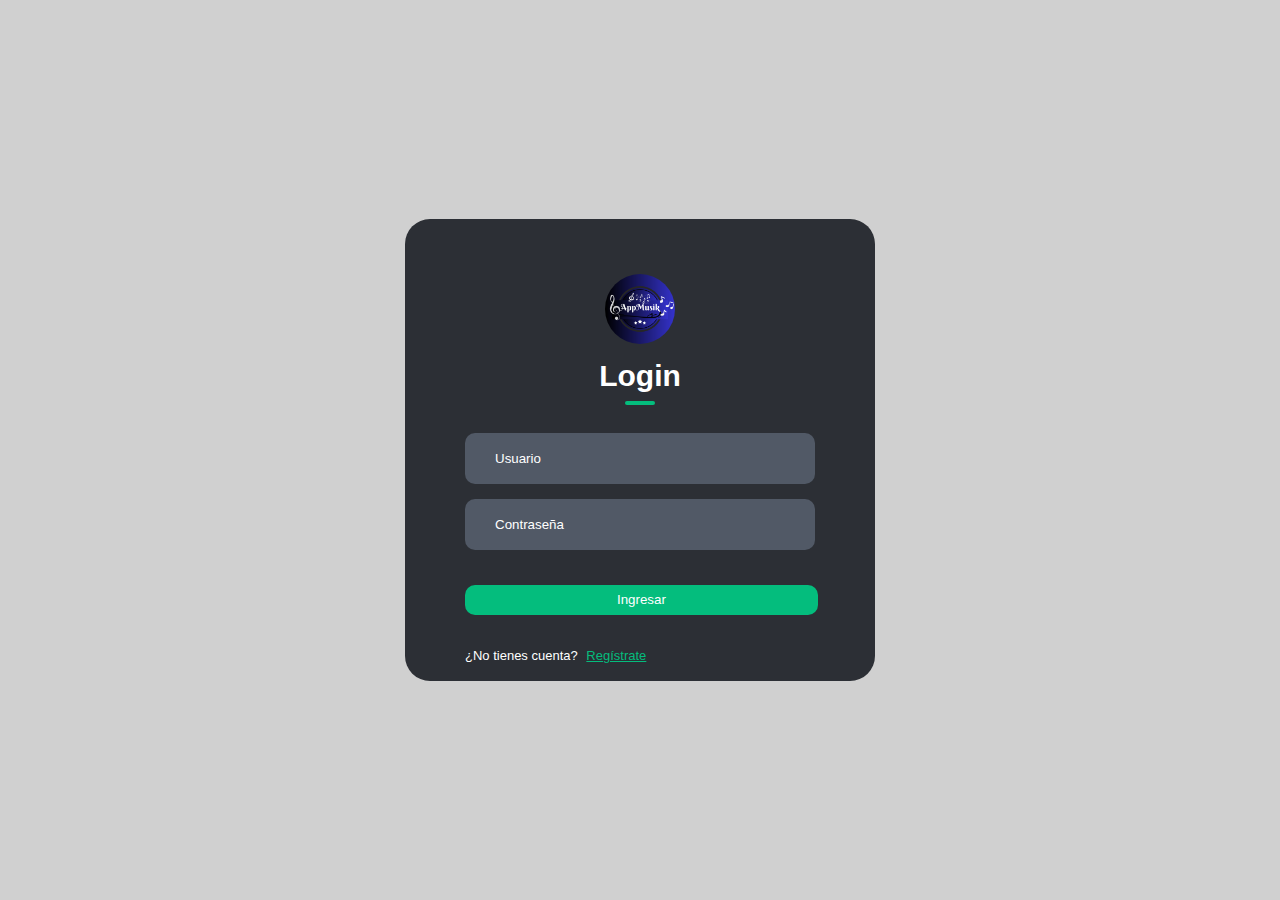
<file: index.html>
<!DOCTYPE html>
<html lang="es">
<head>
    <meta charset="UTF-8">
    <meta name="viewport" content="width=device-width, initial-scale=1.0">
    <title>Login y Registro</title>
    <link rel="stylesheet" href="styles.css">
    <link rel="stylesheet" href="https://cdnjs.cloudflare.com/ajax/libs/font-awesome/6.5.2/css/all.min.css" integrity="sha512-SnH5WK+bZxgPHs44uWIX+LLJAJ9/2PkPKZ5QiAj6Ta86w+fsb2TkcmfRyVX3pBnMFcV7oQPJkl9QevSCWr3W6A==" crossorigin="anonymous" referrerpolicy="no-referrer" />

</head>
<body>
    <div class="container">
        <div class="form-content" id="login-form">
            <div class="login-logo">
                <img src="/img/logo.png" alt="Logo">
            </div>
            <h1>Login</h1>

            <form onsubmit="login(event)">
                <div class="input-field">
                    <i class="fa solid fa-user"></i>
                    <input type="text" id="login-username" placeholder="Usuario" required>
                </div>
                <div class="input-field">
                    <i class="fa solid fa-lock"></i>
                    <input type="password" id="login-password" placeholder="Contraseña" required>
                </div>
                <div class="btn-field">
                    <button type="submit">Ingresar</button>
                </div>
                <p>¿No tienes cuenta? <a href="#" id="show-register">Regístrate</a></p>
            
            </form>
        </div>

        <div class="form-content hidden" id="register-form">
            <div class="login-logo">
                <img src="img/logo.png" alt="Logo">
            </div>
            <h1>Registro</h1>
            <form>
                <div class="input-field">
                    <i class="fa solid fa-user"></i>
                    <input type="text" id="register-username" placeholder="Usuario" required>
                </div>
                <div class="input-field">
                    <i class="fa solid fa-lock"></i>
                    <input type="password" id="register-password" placeholder="Contraseña" required>
                </div>
                <div class="input-field">
                    <i class="fa solid fa-envelope"></i>
                    <input type="email" id="register-email" placeholder="Email" required>
                </div>
                <div class="input-field">
                    <i class="fa solid fa-phone"></i>
                    <input type="tel" id="register-phone" placeholder="Teléfono" required>
                </div>
                <div class="input-field">
                    <i class="fa solid fa-users"></i>
                    <input type="text" id="register-cellphone" placeholder="Rol" required>
                </div>
                <div class="btn-field">
                    <button type="submit">Registrar</button>
                </div>
                <p>¿Ya tienes cuenta? <a href="#" id="show-login">Ingresa</a></p>
            </form>
        </div>
    </div>
    <script src="scripts.js"></script>
</body>
</html>
</file>
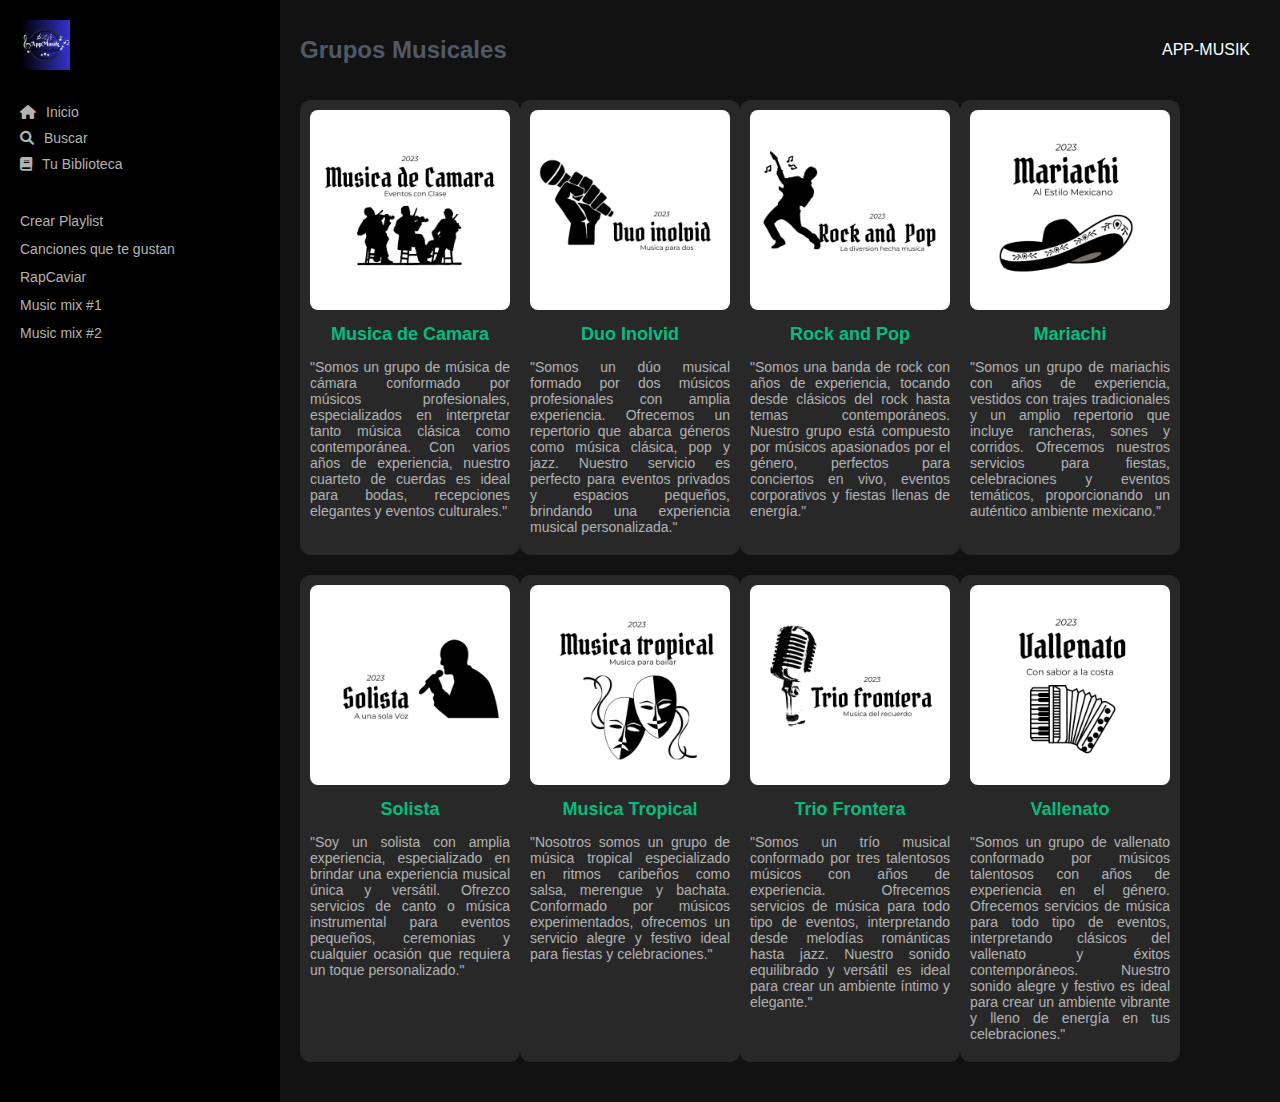
<file: music.html>
<!DOCTYPE html>
<html lang="es">
<head>
    <meta charset="UTF-8">
    <meta name="viewport" content="width=device-width, initial-scale=1.0">
    <title>Grupos Musicales</title>
    <link rel="stylesheet" href="music.css">
    <link rel="stylesheet" href="https://cdnjs.cloudflare.com/ajax/libs/font-awesome/6.0.0-beta3/css/all.min.css">
</head>
<body>
    <div class="sidebar">
        <div class="logo">
            <img src="img/logo.png" alt="Logo">
        </div>
        <nav>
            <ul>
                <li><a href="/index.html"><i class="fas fa-home"></i> Inicio</a></li>
                <li><a href="#"><i class="fas fa-search"></i> Buscar</a></li>
                <li><a href="#"><i class="fas fa-book"></i> Tu Biblioteca</a></li>
            </ul>
        </nav>
        <div class="playlists">
            <!-- <p>PLAYLISTS</p> -->
            <ul>
                <li><a href="#">Crear Playlist</a></li>
                <li><a href="#">Canciones que te gustan</a></li>
                <li><a href="#">RapCaviar</a></li>
                <li><a href="#">Music mix #1</a></li>
                <li><a href="#">Music mix #2</a></li>
            </ul>
        </div>
    </div>
    <div class="main-content">
        <header>
            <h1>Grupos Musicales</h1>
            <div class="profile">
                <span>APP-MUSIK</span>
                <!-- <img src="img/trio.png" alt="Profile Picture"> -->
            </div>
        </header>
        <section class="playlists">
            <div class="playlist">
                <a href="songlist.html">
                    <img src="img/camara.png" alt="Playlist 1">
                    <h2>Musica de Camara</h2>
                </a>
                <p>"Somos un grupo de música de cámara conformado por músicos profesionales, especializados en interpretar tanto música clásica como contemporánea. Con varios años de experiencia, nuestro cuarteto de cuerdas es ideal para bodas, recepciones elegantes y eventos culturales."</p>
            </div>
            <div class="playlist">
                <a href="songlist.html">
                    <img src="img/duo.png" alt="Playlist 2">
                    <h2>Duo Inolvid</h2>
                </a>
                <p>"Somos un dúo musical formado por dos músicos profesionales con amplia experiencia. Ofrecemos un repertorio que abarca géneros como música clásica, pop y jazz. Nuestro servicio es perfecto para eventos privados y espacios pequeños, brindando una experiencia musical personalizada."</p>
            </div>
            <div class="playlist">
                <a href="songlist.html">
                    <img src="img/rock.png" alt="Playlist 3">
                    <h2>Rock and Pop</h2>
                </a>
                <p>"Somos una banda de rock con años de experiencia, tocando desde clásicos del rock hasta temas contemporáneos. Nuestro grupo está compuesto por músicos apasionados por el género, perfectos para conciertos en vivo, eventos corporativos y fiestas llenas de energía."</p>
            </div>
            <div class="playlist">
                <a href="songlist.html">
                    <img src="img/mariachi.png" alt="Playlist 4">
                    <h2>Mariachi</h2>
                </a>
                <p>"Somos un grupo de mariachis con años de experiencia, vestidos con trajes tradicionales y un amplio repertorio que incluye rancheras, sones y corridos. Ofrecemos nuestros servicios para fiestas, celebraciones y eventos temáticos, proporcionando un auténtico ambiente mexicano."</p>
            </div>
            <div class="playlist">
                <a href="songlist.html">
                    <img src="img/solista.png" alt="Playlist 5">
                    <h2>Solista</h2>
                </a>
                <p>"Soy un solista con amplia experiencia, especializado en brindar una experiencia musical única y versátil. Ofrezco servicios de canto o música instrumental para eventos pequeños, ceremonias y cualquier ocasión que requiera un toque personalizado."</p>
            </div>
            <div class="playlist">
                <a href="songlist.html">
                    <img src="img/tropical.png" alt="Playlist 6">
                    <h2>Musica Tropical</h2>
                </a>
                <p>"Nosotros somos un grupo de música tropical especializado en ritmos caribeños como salsa, merengue y bachata. Conformado por músicos experimentados, ofrecemos un servicio alegre y festivo ideal para fiestas y celebraciones."</p>
            </div>
            <div class="playlist">
                <a href="songlist.html">
                    <img src="img/trio.png" alt="Playlist 7">
                    <h2>Trio Frontera</h2>
                </a>
                <p>"Somos un trío musical conformado por tres talentosos músicos con años de experiencia. Ofrecemos servicios de música para todo tipo de eventos, interpretando desde melodías románticas hasta jazz. Nuestro sonido equilibrado y versátil es ideal para crear un ambiente íntimo y elegante."</p>
            </div>
            <div class="playlist">
                <a href="songlist.html">
                    <img src="img/Vallenato.png" alt="Playlist 8">
                    <h2>Vallenato</h2>
                </a>
                <p>"Somos un grupo de vallenato conformado por músicos talentosos con años de experiencia en el género. Ofrecemos servicios de música para todo tipo de eventos, interpretando clásicos del vallenato y éxitos contemporáneos. Nuestro sonido alegre y festivo es ideal para crear un ambiente vibrante y lleno de energía en tus celebraciones."</p>
            </div>
        </section>
    </div>
</body>
</html>
</file>
<file: styles.css>
/* styles.css */

body { 
    margin: 0;
    padding: 0;
    font-family: Arial, Helvetica, sans-serif;
    box-sizing: border-box;
    text-decoration: none;
}

.login-logo {
    margin-top: 40px;
    width: auto;
    height: auto;
}

.login-logo img {
    margin-top: -10px;
    margin-bottom: -25px;
    width: 100px;
    border-radius: 100px;
    transform: scale(0.7);
}

.container {
    width: 100%;
    height: 100vh;
    background-color: #d0d0d0;
    display: flex;
    align-items: center;
    justify-content: center;
}

.form-content {
    width: 100%;
    max-width: 350px;
    background-color: #2c2f35;
    padding: 10px 60px 5px;
    text-align: center;
    border-radius: 25px;
}

.form-content h1 {
    font-size: 30px;
    margin-bottom: 40px;
    color: #FFFFFF;
    position: relative;
}

.form-content h1::after {
    content: '';
    width: 30px;
    height: 4px;
    border-radius: 3px;
    background-color: #04BD7D;
    position: absolute;
    bottom: -12px;
    left: 50%;
    transform: translate(-50%);
}

.input-field {
    background-color: #515966;
    margin: 15px 0;
    border-radius: 10px;
    display: flex;
    align-items: center;
    transition: max-height 0.5s;
    overflow: hidden;
}

input {
    width: 100%;
    background: transparent;
    border: 0;
    outline: none;
    padding: 18px 15px;
    color: #FFFFFF;
}

input::placeholder {
    color: #FFFFFF;
}

.input-field i {
    margin-left: 15px;
    color: #04BD7D;
}

form p {
    color: #FFFFFF;
    text-align: left;
    font-size: 13px;
}

form p a {
    color: #04BD7D;
    margin-left: 5px;
}

.btn-field {
    width: 210%;
    display: flex;
    justify-content: space-between;
    padding: 20px 0px 20px 0px;
}

.btn-field button {
    flex-basis: 48%;
    background-color: #04BD7D;
    color: #FFFFFF;
    height: 30px;
    border-radius: 10px;
    border: 0;
    outline: 0;
    cursor: pointer;
    transition: background 1s;
}

.input-group {
    height: auto;
    padding-bottom: 20px;
}

.btn-field button.disable {
    background-color: #EAEAEA;
    color: #2c2f35;
}

.hidden {
    display: none;
}
</file>
<file: music.css>
/* music.css */

body {
    margin: 0;
    padding: 0;
    font-family: Arial, Helvetica, sans-serif;
    background-color: #121212;
    color: #FFFFFF;
    display: flex;
}

.sidebar {
    width: 240px;
    background-color: #000000;
    padding: 20px;
    display: flex;
    flex-direction: column;
}

.sidebar .logo img {
    width: 50px;
    margin-bottom: 20px;
}

.sidebar nav ul {
    list-style: none;
    padding: 0;
    margin: 0;
}

.sidebar nav ul li {
    margin: 10px 0;
}

.sidebar nav ul li a {
    color: #B3B3B3;
    text-decoration: none;
    font-size: 14px;
    display: flex;
    align-items: center;
}

.sidebar nav ul li a i {
    margin-right: 10px;
}

.playlists {
    margin-top: 20px;
}

.playlists p {
    color: #B3B3B3;
    margin-bottom: 10px;
    font-size: 14px;
}

.playlists ul {
    list-style: none;
    padding: 0;
    margin: 0;
}

.playlists ul li {
    margin: 10px 0;
}

.playlists ul li a {
    color: #B3B3B3;
    text-decoration: none;
    font-size: 14px;
}

.main-content {
    flex: 1;
    padding: 20px;
}

.main-content header {
    display: flex;
    justify-content: space-between;
    align-items: center;
    margin-bottom: 20px;
}

.main-content header h1 {
    font-size: 24px;
    color: #515966;
}

.main-content header .profile {
    display: flex;
    align-items: center;
}

.main-content header .profile span {
    margin-right: 10px;
}

.playlists {
    display: flex;
    flex-wrap: wrap;
}

.playlist {
    background-color: #282828;
    padding: 10px;
    border-radius: 10px;
    text-align: center;
    width: calc(25% - 20px);
    box-sizing: border-box;
    margin-bottom: 20px;
    transition: transform 0.3s;
}

.playlist:hover {
    transform: scale(1.05);
}

.playlist img {
    width: 100%;
    border-radius: 8px;
}

.playlist h2 {
    margin: 10px 0 5px;
    font-size: 18px;
    color: #04BD7D;
}

.playlist p {
    font-size: 14px;
    color: #B3B3B3;
    text-align: justify;
}

/* .playlists .playlist:nth-child(n+5) {
    width: calc(100% - 20px);
} */

.playlist a {
    text-decoration: none;
    color: inherit;
}
</file>
